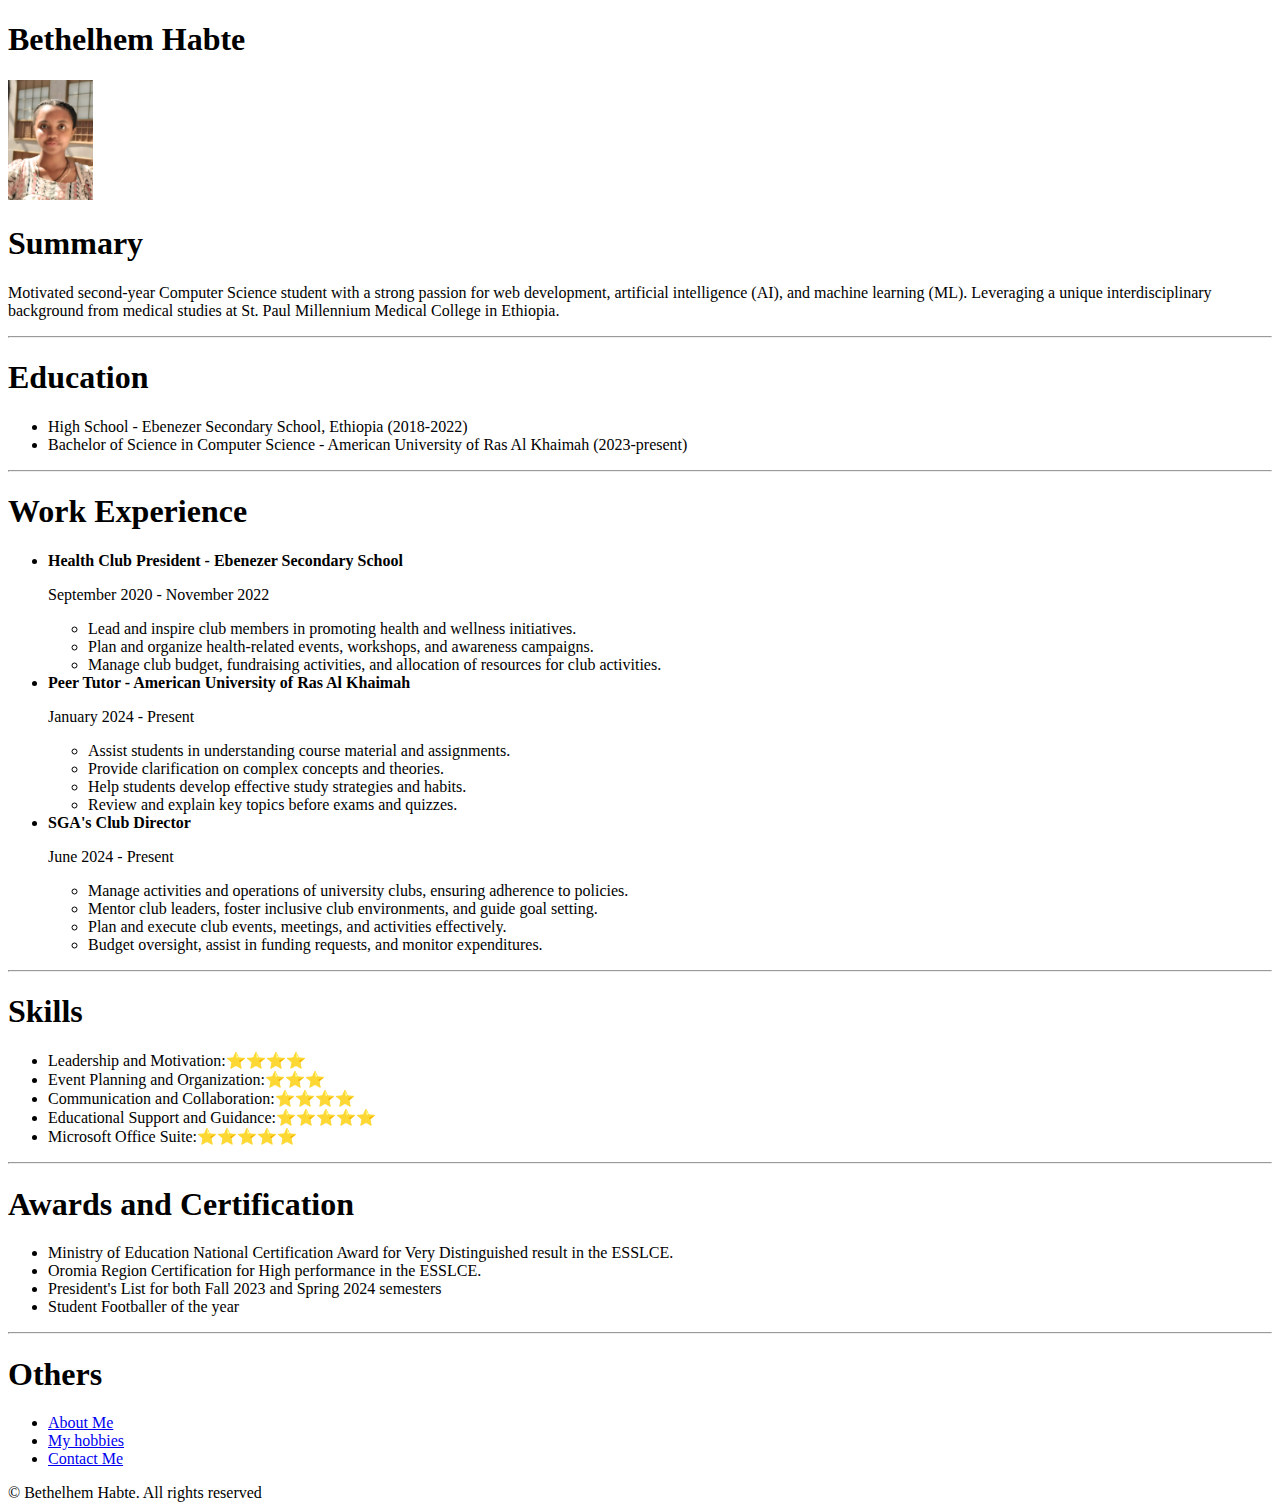
<file: Capstone project 1/index.html>
<!DOCTYPE html>
<html lang="en">
<head>
    <meta charset="UTF-8">
    <meta name="viewport" content="width=device-width, initial-scale=1.0">
    <title>My Resume</title>
</head>
<body>
   <h1>Bethelhem Habte</h1> 
   <img src="./cv-photo.jpg" alt="Profile picture of Bethelhem Habte" 
            height="120"/>

   <h1>Summary</h1>
   <p>Motivated second-year Computer Science student with a strong passion for
    web development, artificial intelligence (AI), and machine learning 
    (ML). Leveraging a unique interdisciplinary background from medical 
    studies at St. Paul Millennium Medical College in Ethiopia. </p>
    <hr />

    <h1>Education</h1>
    <ul>
        <li>High School - Ebenezer Secondary School, Ethiopia (2018-2022)</li>
        <li>Bachelor of Science in Computer Science - 
            American University of Ras Al Khaimah (2023-present)</li>
    </ul>
    <hr>

    <h1>Work Experience</h1>
    <ul>
        <li><b>Health Club President - Ebenezer Secondary School</b></li>
            <p>September 2020 - November 2022</p>
            <ul>
                <li>Lead and inspire club members in promoting health and wellness initiatives.</li>
                <li>Plan and organize health-related events, workshops, and awareness campaigns.</li>
                <li>Manage club budget, fundraising activities, and allocation of resources for club activities.</li>
            </ul>
        <li><b>Peer Tutor - American University of Ras Al Khaimah</b></li>
            <p>January 2024 - Present</p>
            <ul>
                <li>Assist students in understanding course material and assignments.</li>
                <li>Provide clarification on complex concepts and theories.</li>
                <li>Help students develop effective study strategies and habits.</li>
                <li>Review and explain key topics before exams and quizzes.</li>
            </ul>
        <li><b>SGA's Club Director</b></li>
            <p>June 2024 - Present</p>
            <ul>
                <li>Manage activities and operations of university clubs, ensuring adherence to policies.</li>
                <li>Mentor club leaders, foster inclusive club environments, and guide goal setting.</li>
                <li>Plan and execute club events, meetings, and activities effectively.</li>
                <li>Budget oversight, assist in funding requests, and monitor expenditures.</li>
            </ul>
    </ul>
    <hr>

    <h1>Skills</h1>
    <ul>
        <li>Leadership and Motivation:⭐️⭐️⭐️⭐️</li>
        <li>Event Planning and Organization:⭐️⭐️⭐️</li>
        <li>Communication and Collaboration:⭐️⭐️⭐️⭐️</li>
        <li>Educational Support and Guidance:⭐️⭐️⭐️⭐️⭐️</li>
        <li>Microsoft Office Suite:⭐️⭐️⭐️⭐️⭐️</li>
    </ul>
    <hr>

    <h1>Awards and Certification</h1>
    <ul>
        <li>Ministry of Education National Certification Award for Very Distinguished result in the ESSLCE.</li>
        <li>Oromia Region Certification for High performance in the ESSLCE. </li>
        <li>President's List for both Fall 2023 and Spring 2024 semesters</li>
        <li>Student Footballer of the year</li>
    </ul>
    <hr>

    <h1>Others</h1>
    <ul>
        <li><a href="./about.html">About Me</a></li>
        <li><a href="./hobbies.html">My hobbies</a></li>
        <li><a href="./contact.html">Contact Me</a></li>
    </ul>

    <footer>© Bethelhem Habte. All rights reserved</footer>
</body>
</html>
</file>
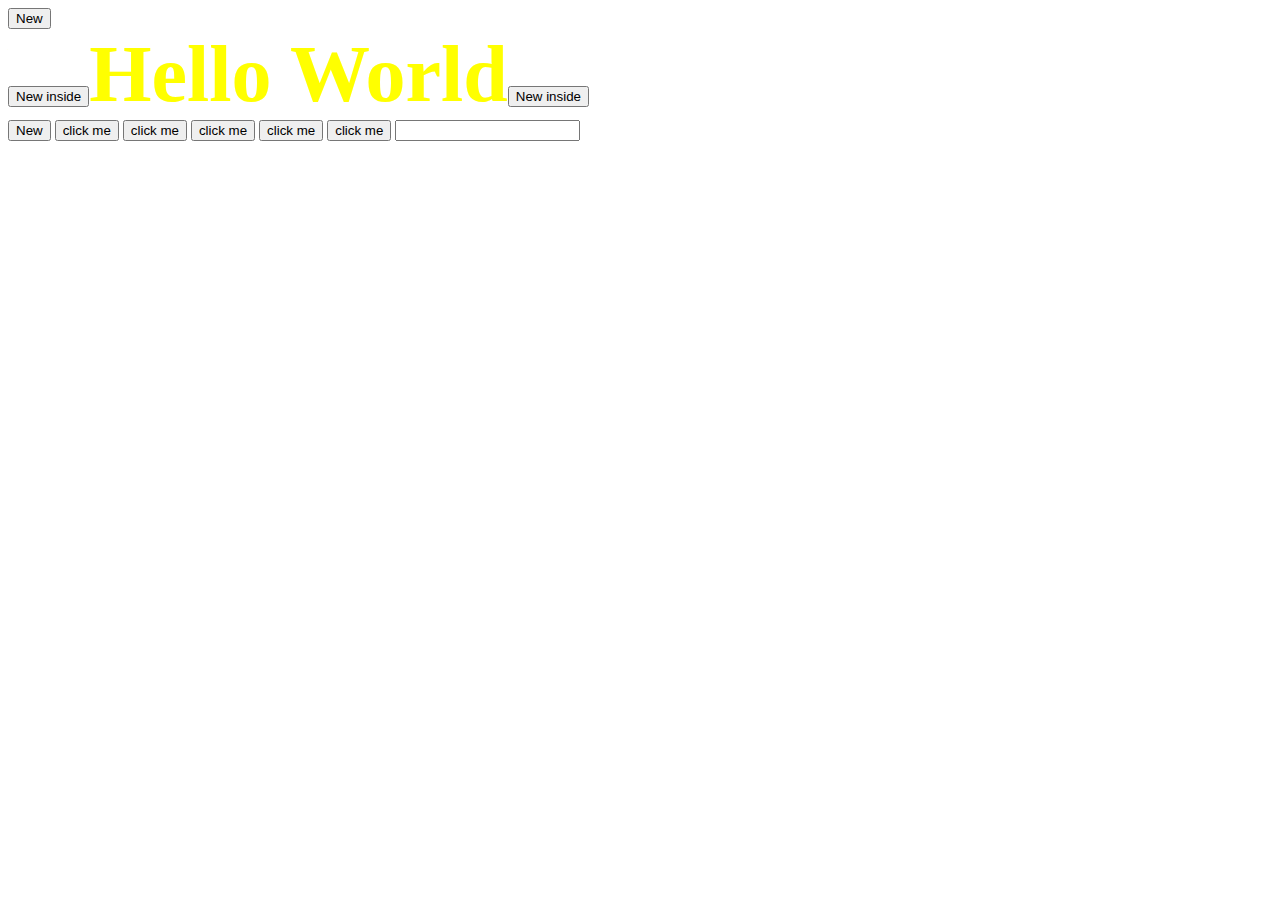
<file: jQuery/index.html>
<!DOCTYPE html>
<html lang="en">
<head>
    <meta charset="UTF-8">
    <meta name="viewport" content="width=device-width, initial-scale=1.0">
    <link rel="stylesheet" href="./styles.css">
    <title>jQuery</title>
</head>
<body>
    <h1 >Hello World</h1>
    <button>click me</button>
    <button>click me</button>
    <button>click me</button>
    <button>click me</button>
    <button>click me</button>
    <input>
    <script src="https://ajax.googleapis.com/ajax/libs/jquery/3.7.1/jquery.min.js"></script>
    <script charset="UTF-8" src="./index.js"></script>
</body>
</html>
</file>
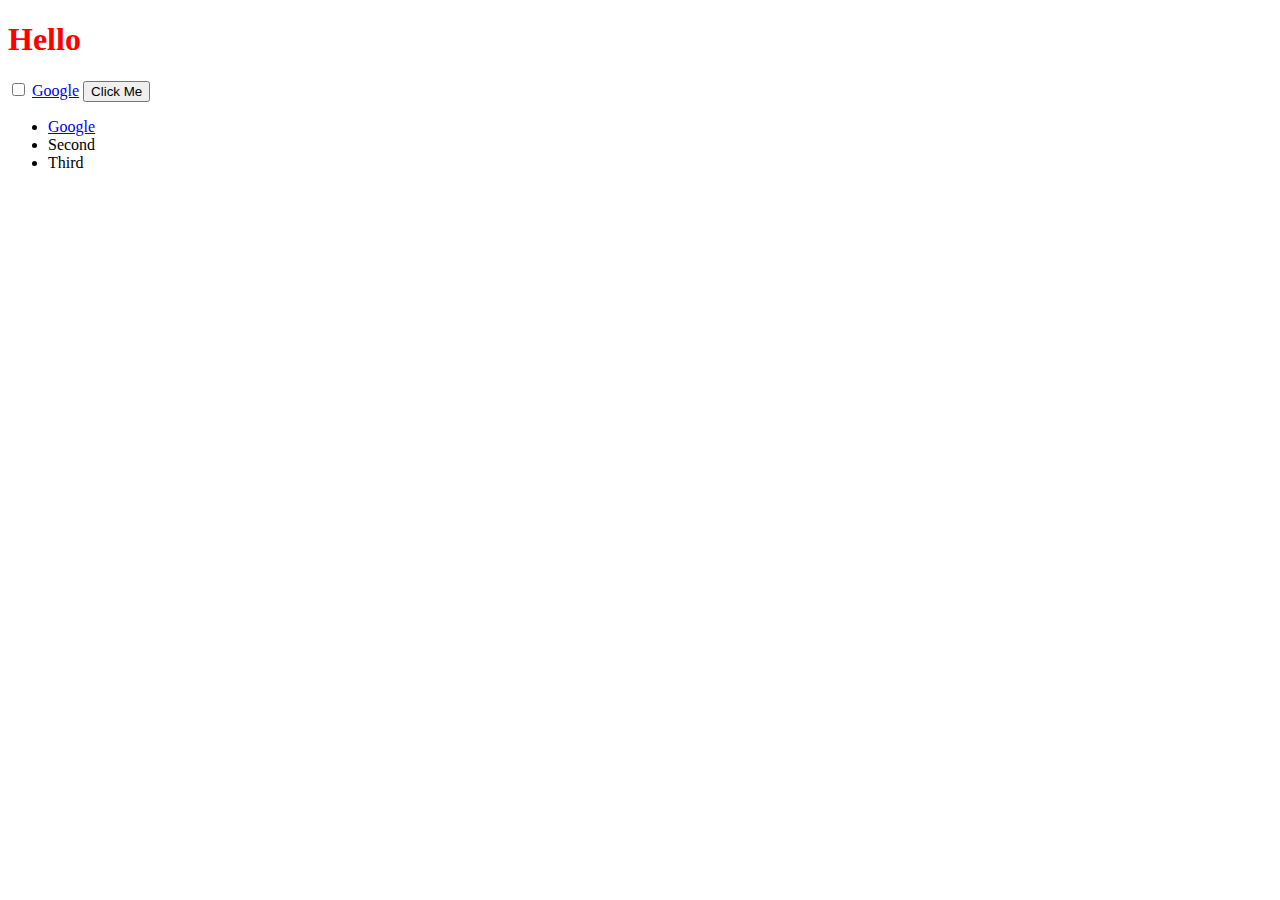
<file: DOM+Challenge+Starting+Files/DOM Challenge Starting Files/index.html>
<!DOCTYPE html>
<html lang="en" dir="ltr">
  <head>
    <meta charset="utf-8">
    <title>My Website</title>
    <link rel="stylesheet" href="styles.css">

  </head>
  <body>

    <h1>Hello</h1>

    <input type="checkbox">
    <a href="https://www.google.com">Google</a>
    <button style=":active color:red;">Click Me</button>

    <ul>
      <li class="list">
        <a href="https://www.google.com">Google</a>
      </li>
      <li class="list">Second</li>
      <li class="list">Third</li>
    </ul>

  </body>

</html>
</file>
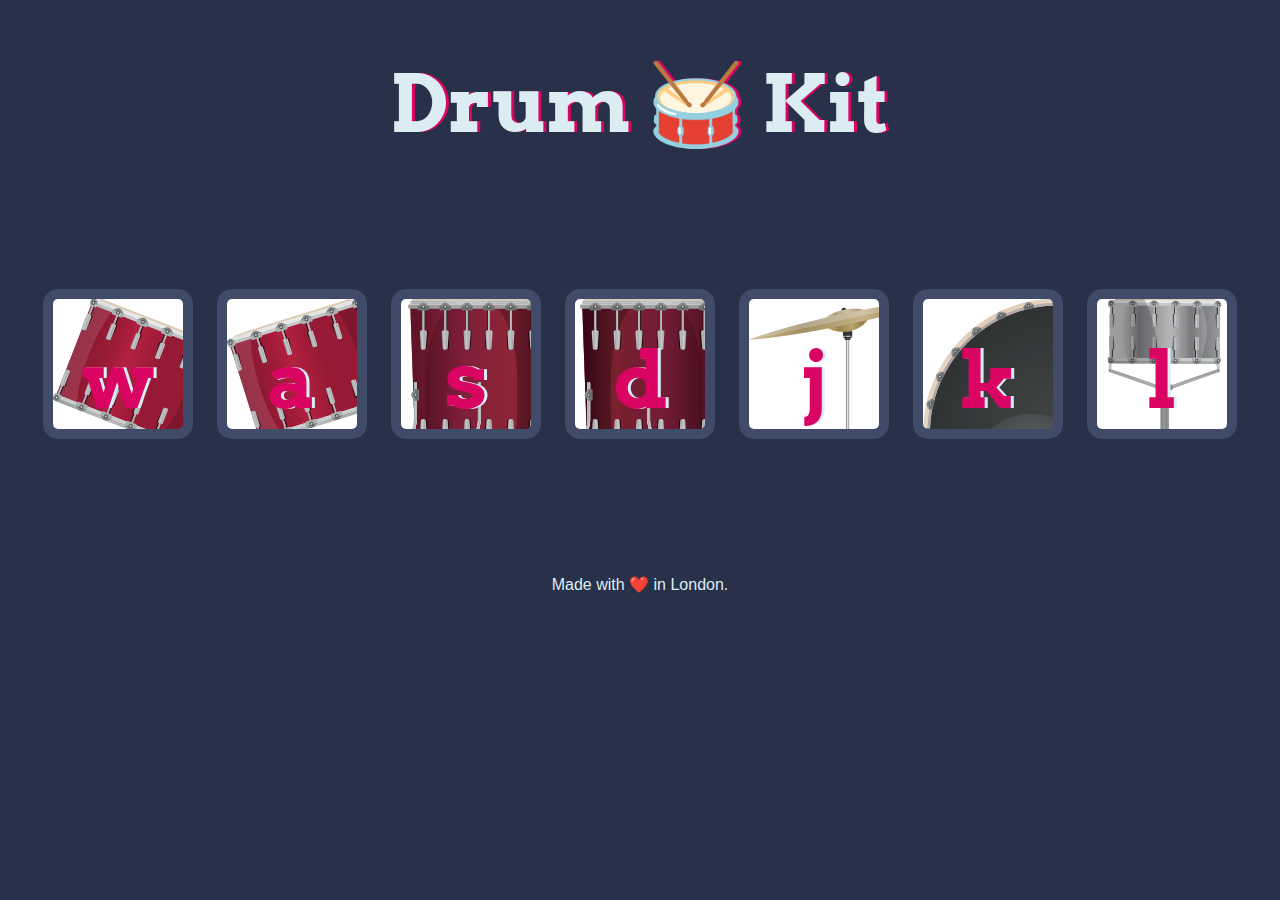
<file: Drum+Kit+Starting+Files/Drum Kit Starting Files/index.html>
<!DOCTYPE html>
<html lang="en" dir="ltr">

<head>
  <meta charset="utf-8">
  <title>Drum Kit</title>
  <link rel="stylesheet" href="styles.css">
  <link href="https://fonts.googleapis.com/css?family=Arvo" rel="stylesheet">
</head>

<body>

  <h1 id="title">Drum 🥁 Kit</h1>
  <div class="set">
    <button class="w drum">w</button>
    <button class="a drum">a</button>
    <button class="s drum">s</button>
    <button class="d drum">d</button>
    <button class="j drum">j</button>
    <button class="k drum">k</button>
    <button class="l drum">l</button>
  </div>


  <footer>
    Made with ❤️ in London.
  </footer>
  <script src="https://ajax.googleapis.com/ajax/libs/jquery/3.7.1/jquery.min.js"></script>
  <script type="text/javascript" src="index.js"></script>
</body>

</html>
</file>
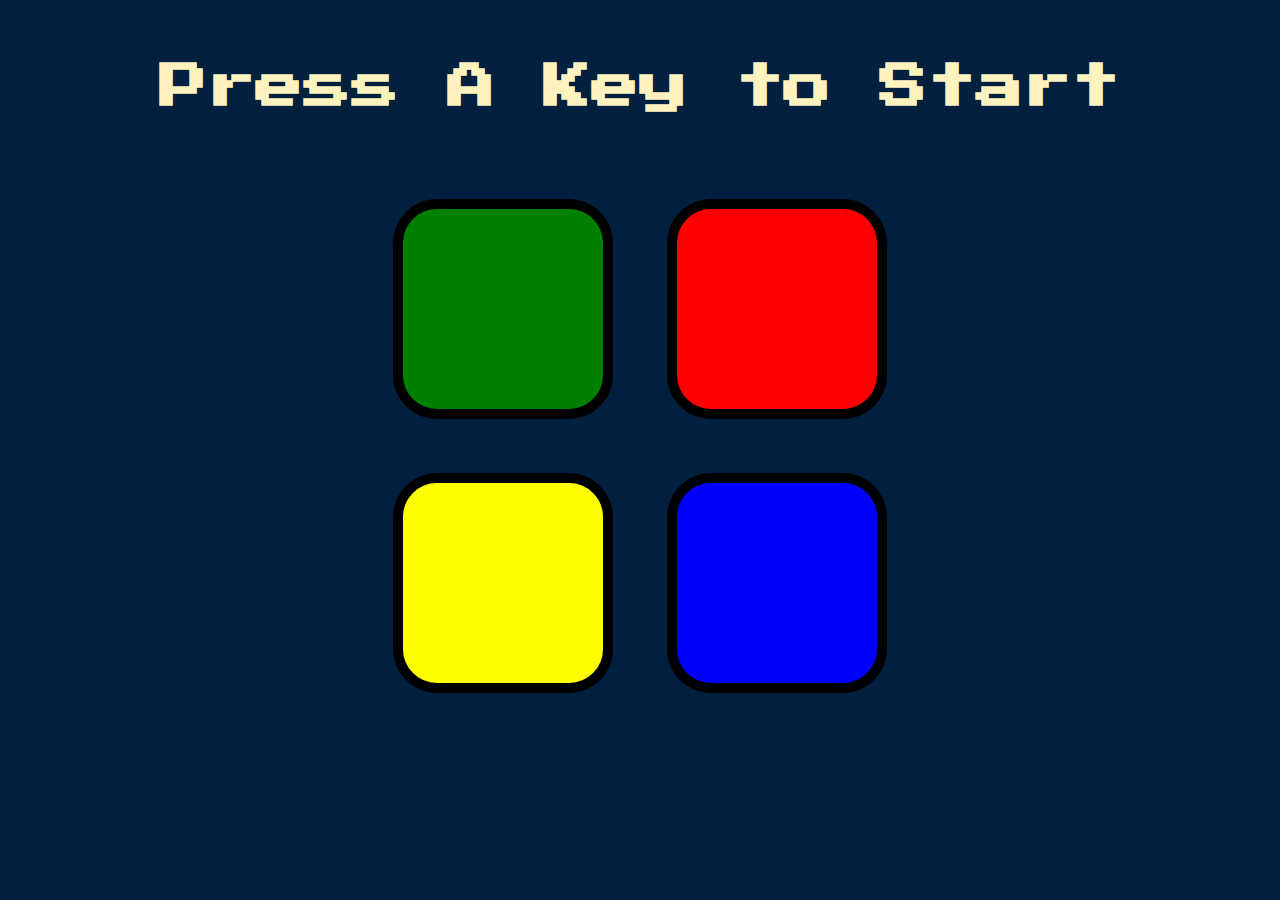
<file: Simon+Game+Challenge+Starting+Files (1)/Simon Game Challenge Starting Files/index.html>
<!DOCTYPE html>
<html lang="en" dir="ltr">

<head>
  <meta charset="utf-8">
  <title>Simon</title>
  <link rel="stylesheet" href="styles.css">
  <link href="https://fonts.googleapis.com/css?family=Press+Start+2P" rel="stylesheet">
</head>

<body>
  <h1 id="level-title">Press A Key to Start</h1>
  <div class="container">
    <div lass="row">

      <div type="button" id="green" class="btn green">

      </div>

      <div type="button" id="red" class="btn red">

      </div>
    </div>

    <div class="row">

      <div type="button" id="yellow" class="btn yellow">

      </div>
      <div type="button" id="blue" class="btn blue">

      </div>

    </div>

  </div>


  <script src="https://ajax.googleapis.com/ajax/libs/jquery/3.7.1/jquery.min.js"></script>
  <script charset="UTF-8" src="./game.js"></script>
</body>

</html>
</file>
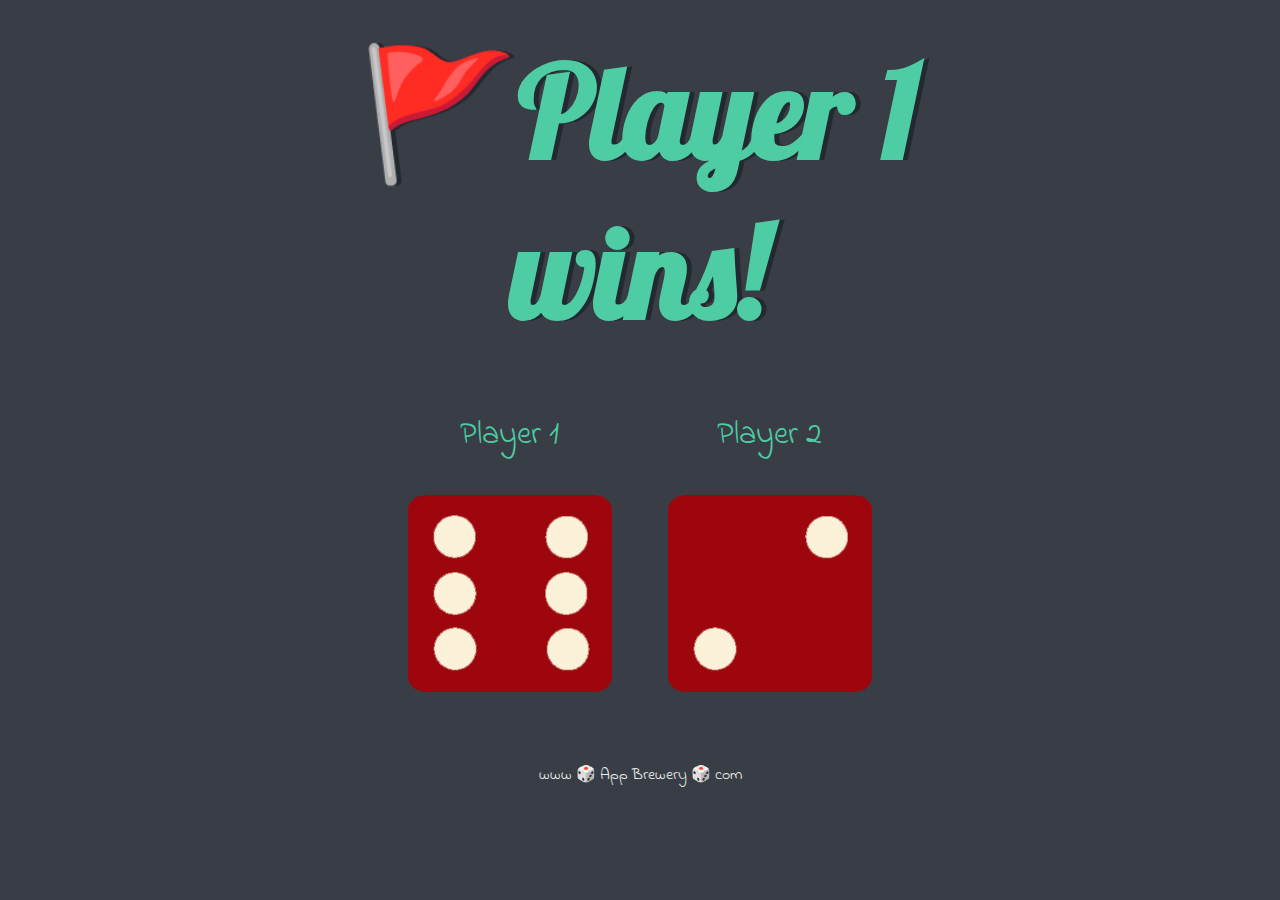
<file: Dicee+Challenge+-+Starting+Files/dicee.html>
<!DOCTYPE html>
<html lang="en" dir="ltr">
  <head>
    <meta charset="utf-8" />
    <title>Dicee</title>
    <link rel="stylesheet" href="styles.css" />
    <link
      href="https://fonts.googleapis.com/css?family=Indie+Flower|Lobster"
      rel="stylesheet"
    />
  </head>
  <body>
    <div class="container">
      <h1>Refresh Me</h1>

      <div class="dice">
        <p>Player 1</p>
        <img class="img1" src="./images/dice6.png" />
      </div>

      <div class="dice">
        <p>Player 2</p>
        <img class="img2" src="./images/dice6.png" />
      </div>
    </div>

    <footer>www 🎲 App Brewery 🎲 com</footer>
    <script type="text/javascript" src="index.js"></script>
  </body>
</html>
</file>
<file: jQuery/styles.css>
.big-title{
    font-size: 5rem;
    color: yellow;
    margin: 0;
}
.cursive{
    font-family: cursive;
}
</file>
<file: DOM+Challenge+Starting+Files/DOM Challenge Starting Files/styles.css>
h1 {
  color: red;
}

.huge{
  font-size:7rem;
}
</file>
<file: Drum+Kit+Starting+Files/Drum Kit Starting Files/styles.css>
body {
  text-align: center;
  background-color: #283149;
}

h1 {
  font-size: 5rem;
  color: #DBEDF3;
  font-family: "Arvo", cursive;
  text-shadow: 3px 0 #DA0463;

}

footer {
  color: #DBEDF3;
  font-family: sans-serif;
}

.w {
  background-image: url("images/tom1.png");
}

.a {
  background-image: url("images/tom2.png");
}

.s {
  background-image: url("images/tom3.png");
}

.d {
  background-image: url("images/tom4.png");
}

.j {
  background-image: url("images/crash.png");
}

.k {
  background-image: url("images/kick.png");
}

.l {
  background-image: url("images/snare.png");
}

.set {
  margin: 10% auto;
}

.game-over {
  background-color: red;
  opacity: 0.8;
}

.pressed {
  box-shadow: 0 3px 4px 0 #DBEDF3;
  opacity: 0.5;
}

.red {
  color: red;
}

.drum {
  outline: none;
  border: 10px solid #404B69;
  font-size: 5rem;
  font-family: 'Arvo', cursive;
  line-height: 2;
  font-weight: 900;
  color: #DA0463;
  text-shadow: 3px 0 #DBEDF3;
  border-radius: 15px;
  display: inline-block;
  width: 150px;
  height: 150px;
  text-align: center;
  margin: 10px;
  background-color: white;
}
</file>
<file: Simon+Game+Challenge+Starting+Files (1)/Simon Game Challenge Starting Files/styles.css>
body {
  text-align: center;
  background-color: #011F3F;
}

#level-title {
  font-family: 'Press Start 2P', cursive;
  font-size: 3rem;
  margin:  5%;
  color: #FEF2BF;
}

.container {
  display: block;
  width: 50%;
  margin: auto;

}

.btn {
  margin: 25px;
  display: inline-block;
  height: 200px;
  width: 200px;
  border: 10px solid black;
  border-radius: 20%;
}

.game-over {
  background-color: red;
  opacity: 0.8;
}

.red {
  background-color: red;
}

.green {
  background-color: green;
}

.blue {
  background-color: blue;
}

.yellow {
  background-color: yellow;
}

.pressed {
  box-shadow: 0 0 20px white;
  background-color: grey;
}
</file>
<file: Dicee+Challenge+-+Starting+Files/styles.css>
.container {
  width: 70%;
  margin: auto;
  text-align: center;
}

.dice {
  text-align: center;
  display: inline-block;

}

body {
  background-color: #393E46;
}

h1 {
  margin: 30px;
  font-family: 'Lobster', cursive;
  text-shadow: 5px 0 #232931;
  font-size: 8rem;
  color: #4ECCA3;
}

p {
  font-size: 2rem;
  color: #4ECCA3;
  font-family: 'Indie Flower', cursive;
}

img {
  width: 80%;
}

footer {
  margin-top: 5%;
  color: #EEEEEE;
  text-align: center;
  font-family: 'Indie Flower', cursive;

}
</file>
